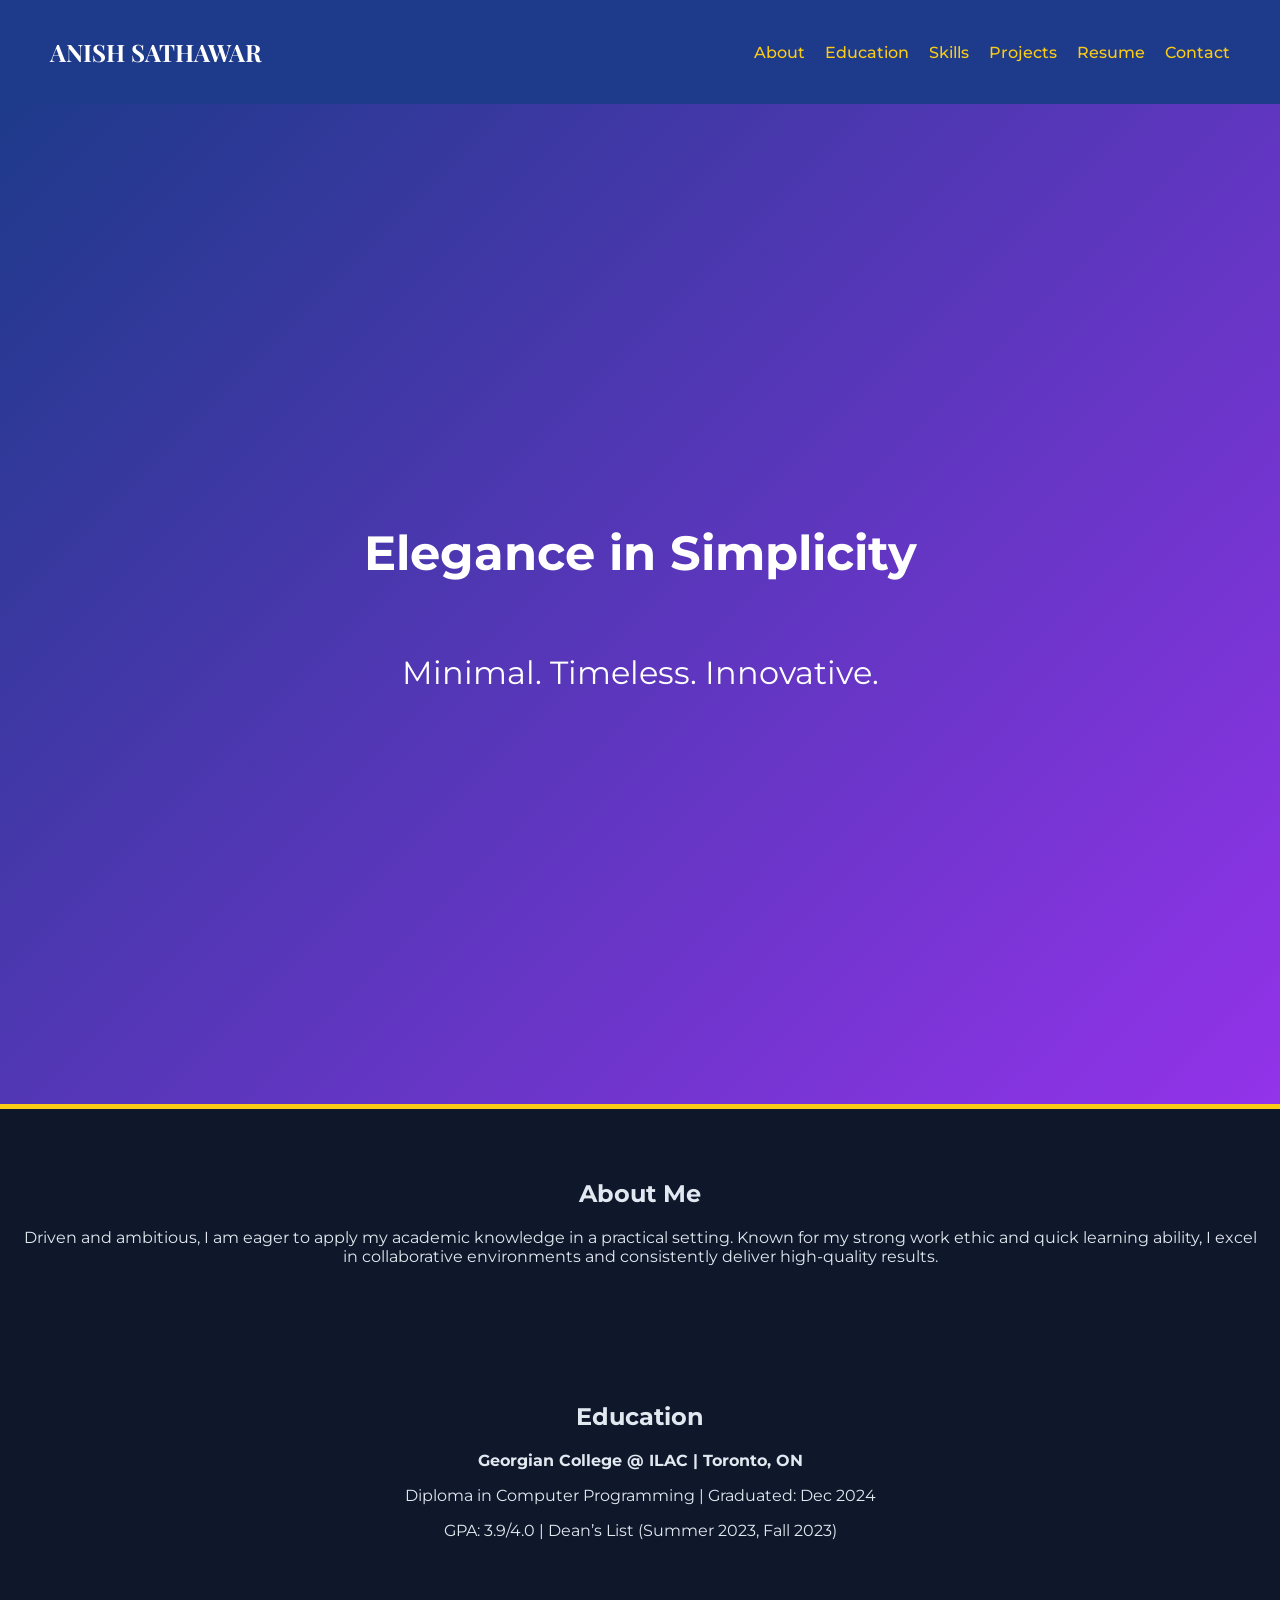
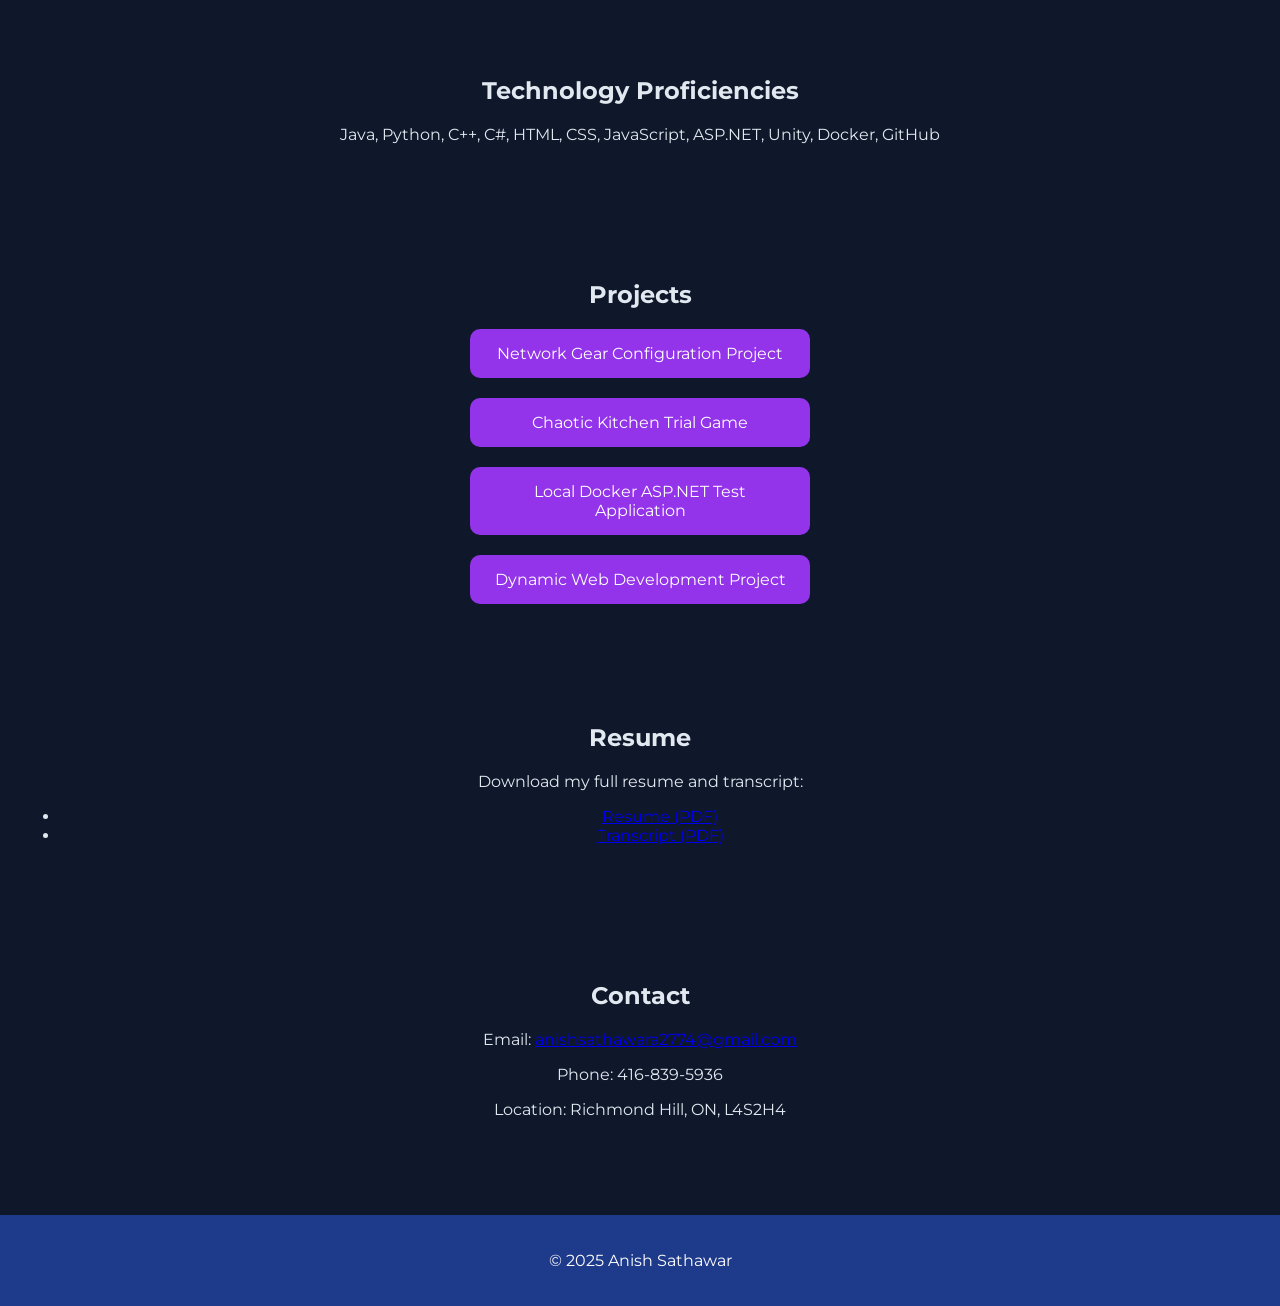
<file: index.html>
<!DOCTYPE html>
<html lang="en">
<head>
    <meta charset="UTF-8">
    <meta name="viewport" content="width=device-width, initial-scale=1.0">
    <title>Anish Sathawar | Portfolio</title>
    <link rel="stylesheet" href="style/style.css">
    <link href="https://fonts.googleapis.com/css2?family=Playfair+Display:wght@500;700&family=Montserrat:wght@300;500&display=swap" rel="stylesheet">
</head>
<body>
    <header>
        <h1 class="logo">ANISH SATHAWAR</h1>
        <nav>
            <ul>
                <li><a href="#about">About</a></li>
                <li><a href="#education">Education</a></li>
                <li><a href="#skills">Skills</a></li>
                <li><a href="#projects">Projects</a></li>
                <li><a href="#resume">Resume</a></li>
                <li><a href="#contact">Contact</a></li>
            </ul>
        </nav>
    </header>
    
    <section class="hero">
        <h2>Elegance in Simplicity</h2>
        <p>Minimal. Timeless. Innovative.</p>
    </section>
    
    <section id="about" class="content">
        <h2>About Me</h2>
        <p>Driven and ambitious, I am eager to apply my academic knowledge in a practical setting. Known for my strong work ethic and quick learning ability, I excel in collaborative environments and consistently deliver high-quality results.</p>
    </section>
    
    <section id="education" class="content">
        <h2>Education</h2>
        <p><strong>Georgian College @ ILAC | Toronto, ON</strong></p>
        <p>Diploma in Computer Programming | Graduated: Dec 2024</p>
        <p>GPA: 3.9/4.0 | Dean’s List (Summer 2023, Fall 2023)</p>
    </section>
    
    <section id="skills" class="content">
        <h2>Technology Proficiencies</h2>
        <p>Java, Python, C++, C#, HTML, CSS, JavaScript, ASP.NET, Unity, Docker, GitHub</p>
    </section>
    
    <section id="projects" class="content">
        <h2>Projects</h2>
        <div class="project-grid">
            <div class="project-card" onclick="showProject('Network Gear Configuration Project')">Network Gear Configuration Project</div>
            <div class="project-card" onclick="showProject('Chaotic Kitchen Trial Game')">Chaotic Kitchen Trial Game</div>
            <div class="project-card" onclick="showProject('Local Docker ASP.NET Test Application')">Local Docker ASP.NET Test Application</div>
            <div class="project-card" onclick="showProject('Dynamic Web Development Project')">Dynamic Web Development Project</div>
        </div>
    </section>
    
    <section id="resume" class="content">
        <h2>Resume</h2>
        <p>Download my full resume and transcript:</p>
        <ul>
            <li><a href="path/to/resume.pdf" target="_blank">Resume (PDF)</a></li>
            <li><a href="path/to/transcript.pdf" target="_blank">Transcript (PDF)</a></li>
        </ul>
    </section>
    
    <section id="contact" class="content">
        <h2>Contact</h2>
        <p>Email: <a href="mailto:anishsathawara2774@gmail.com">anishsathawara2774@gmail.com</a></p>
        <p>Phone: 416-839-5936</p>
        <p>Location: Richmond Hill, ON, L4S2H4</p>
    </section>
    
    <footer>
        <p>&copy; 2025 Anish Sathawar</p>
    </footer>

    <div id="projectDetail" class="project-detail hidden" onclick="closeProject()">
        <div id="projectContent"></div>
    </div>

    <script>
        function showProject(title) {
            let projectDetails = '';

            if (title === 'Network Gear Configuration Project') {
                projectDetails = `
                    <h2>Network Gear Configuration Project</h2>
                    <p><strong>Description:</strong> Designed and implemented a robust network infrastructure using Cisco switches and routers. This project focused on configuring, troubleshooting, and optimizing network devices, ensuring efficient data flow and network security.</p>
                    <p><strong>Key Achievements:</strong></p>
                    <ul>
                        <li><strong>Network Design:</strong> Developed a comprehensive network architecture involving VLANs, static routing, and dynamic routing protocols (OSPF, EIGRP).</li>
                        <li><strong>Switch Configuration:</strong> Configured Layer 2 switches, setting up VLANs, trunking, and port security for enhanced segmentation and network management.</li>
                        <li><strong>Router Configuration:</strong> Configured routers for dynamic routing protocols like OSPF and EIGRP, ensuring proper route propagation and failover mechanisms.</li>
                        <li><strong>Security Measures:</strong> Implemented basic security measures such as access control lists (ACLs) to regulate traffic between networks and secure critical segments.</li>
                        <li><strong>Troubleshooting:</strong> Diagnosed and resolved network issues using tools such as Ping, Traceroute, and Cisco's diagnostic commands, ensuring optimal network performance.</li>
                        <li><strong>Packet Tracer Proficiency:</strong> Utilized Cisco Packet Tracer to simulate real-world network environments, ensuring accurate configuration and testing.</li>
                    </ul>
                `;
            } else if (title === 'Chaotic Kitchen Trial Game') {
                projectDetails = `
                    <h2>Chaotic Kitchen Trial Game</h2>
                    <p><strong>Description:</strong> Designed and implemented a dynamic and engaging game using the Unity Engine, showcasing strong proficiency in C++ scripting and utilizing specialized Unity libraries for game development. The project serves as a testament to my skills in creating interactive and entertaining gaming experiences.</p>
                    <p><strong>Key Achievements:</strong></p>
                    <ul>
                        <li><strong>Game Concept and Design:</strong> Conceptualized and designed the game, focusing on creating a chaotic kitchen environment with interactive elements, challenges, and an engaging user experience.</li>
                        <li><strong>C++ Scripting Mastery:</strong> Developed custom scripts for asset creation, game mechanics, and player interactions.</li>
                        <li><strong>Unity Engine Integration:</strong> Successfully integrated specialized Unity libraries to enhance game development, ensuring smooth gameplay and optimizing performance.</li>
                        <li><strong>Asset Creation:</strong> Implemented robust asset creation scripts in C++, demonstrating the ability to generate and manipulate in-game assets dynamically.</li>
                        <li><strong>Visual Studio Code Proficiency:</strong> Utilized Visual Studio Code as the primary development environment, showcasing proficiency in coding, debugging, and optimizing code for a seamless development process.</li>
                    </ul>
                `;
            } else if (title === 'Local Docker ASP.NET Test Application') {
                projectDetails = `
                    <h2>Local Docker ASP.NET Test Application</h2>
                    <p><strong>Description:</strong> Designed, developed, and deployed a robust test project using the ASP.NET framework in the Visual Studio integrated development environment. Implemented containerization using Docker for seamless local deployment, showcasing proficiency in modern software development practices.</p>
                    <p><strong>Key Achievements:</strong></p>
                    <ul>
                        <li><strong>Technology Stack:</strong> Leveraged the ASP.NET framework to architect a scalable and maintainable web application. Utilized Visual Studio as the primary IDE for efficient development and debugging.</li>
                        <li><strong>Containerization with Docker:</strong> Implemented Docker to containerize the application, enabling consistent and isolated deployment environments. Configured Docker Compose for orchestrating multiple containers, streamlining the local development and testing process.</li>
                        <li><strong>Deployment:</strong> Successfully published the ASP.NET application locally using Docker, showcasing deployment skills.</li>
                    </ul>
                `;
            } else if (title === 'Dynamic Web Development Project') {
                projectDetails = `
                    <h2>Dynamic Web Development Project</h2>
                    <p><strong>Description:</strong> Designed and implemented a versatile web development project, showcasing proficiency in HTML, CSS, and JavaScript. The project focuses on creating dynamic web pages accessible across various platforms and screen dimensions, with interactive elements for an enhanced user experience.</p>
                    <p><strong>Key Achievements:</strong></p>
                    <ul>
                        <li><strong>Responsive Design:</strong> Developed responsive web pages that adapt seamlessly to different screen sizes and resolutions, ensuring a consistent and user-friendly experience across various devices.</li>
                        <li><strong>Cross-Platform Compatibility:</strong> Ensured cross-platform compatibility, allowing users to access web pages on a wide range of devices, including desktops, tablets, and smartphones.</li>
                        <li><strong>Touch Interaction Integration:</strong> Implemented touch interaction features using JavaScript to enhance user engagement.</li>
                        <li><strong>CSS Styling Expertise:</strong> Utilized advanced CSS styling techniques to create visually appealing and modern designs.</li>
                        <li><strong>JavaScript Functionality:</strong> Leveraged JavaScript to add dynamic functionality to the web pages, including real-time updates, form validations, and interactive elements.</li>
                        <li><strong>User Experience Optimization:</strong> Prioritized user experience by incorporating intuitive navigation, clear layout structures, and seamless interactions, resulting in a user-friendly and enjoyable browsing experience.</li>
                    </ul>
                `;
            }

            document.getElementById("projectContent").innerHTML = projectDetails;
            document.getElementById("projectDetail").classList.add("active");
        }

        function closeProject() {
            document.getElementById("projectDetail").classList.remove("active");
        }
    </script>
</body>
</html>
</file>
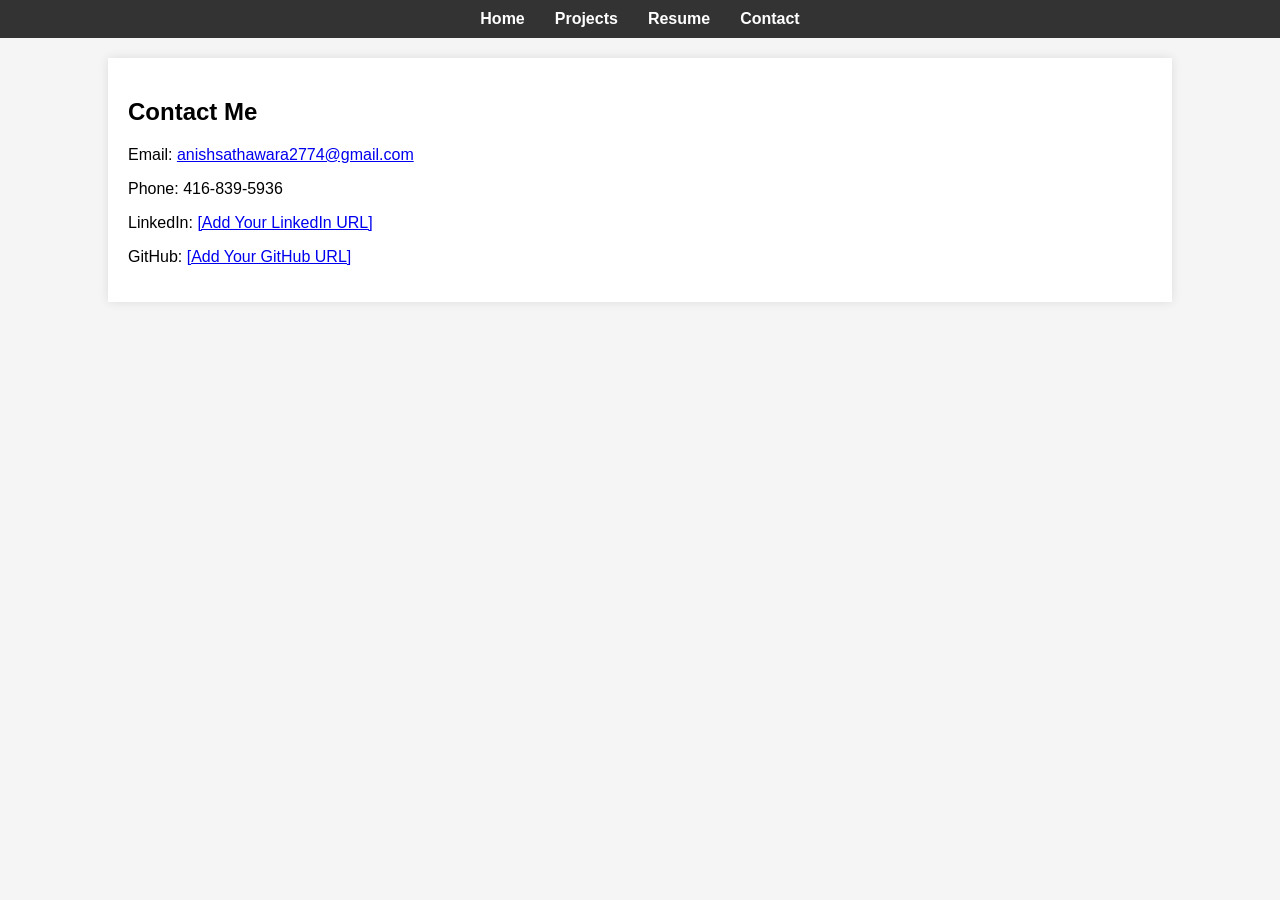
<file: contact.html>
<!DOCTYPE html>
<html lang="en">
<head>
    <meta charset="UTF-8">
    <meta name="viewport" content="width=device-width, initial-scale=1.0">
    <title>Contact | Anish Sathawara</title>
    <link rel="stylesheet" href="styles.css">
</head>
<body>
    <header>
        <nav>
            <ul>
                <li><a href="index.html">Home</a></li>
                <li><a href="projects.html">Projects</a></li>
                <li><a href="resume.html">Resume</a></li>
                <li><a href="contact.html">Contact</a></li>
            </ul>
        </nav>
    </header>
    <section class="content">
        <h2>Contact Me</h2>
        <p>Email: <a href="mailto:anishsathawara2774@gmail.com">anishsathawara2774@gmail.com</a></p>
        <p>Phone: 416-839-5936</p>
        <p>LinkedIn: <a href="#">[Add Your LinkedIn URL]</a></p>
        <p>GitHub: <a href="#">[Add Your GitHub URL]</a></p>
    </section>
</body>
</html>
</file>
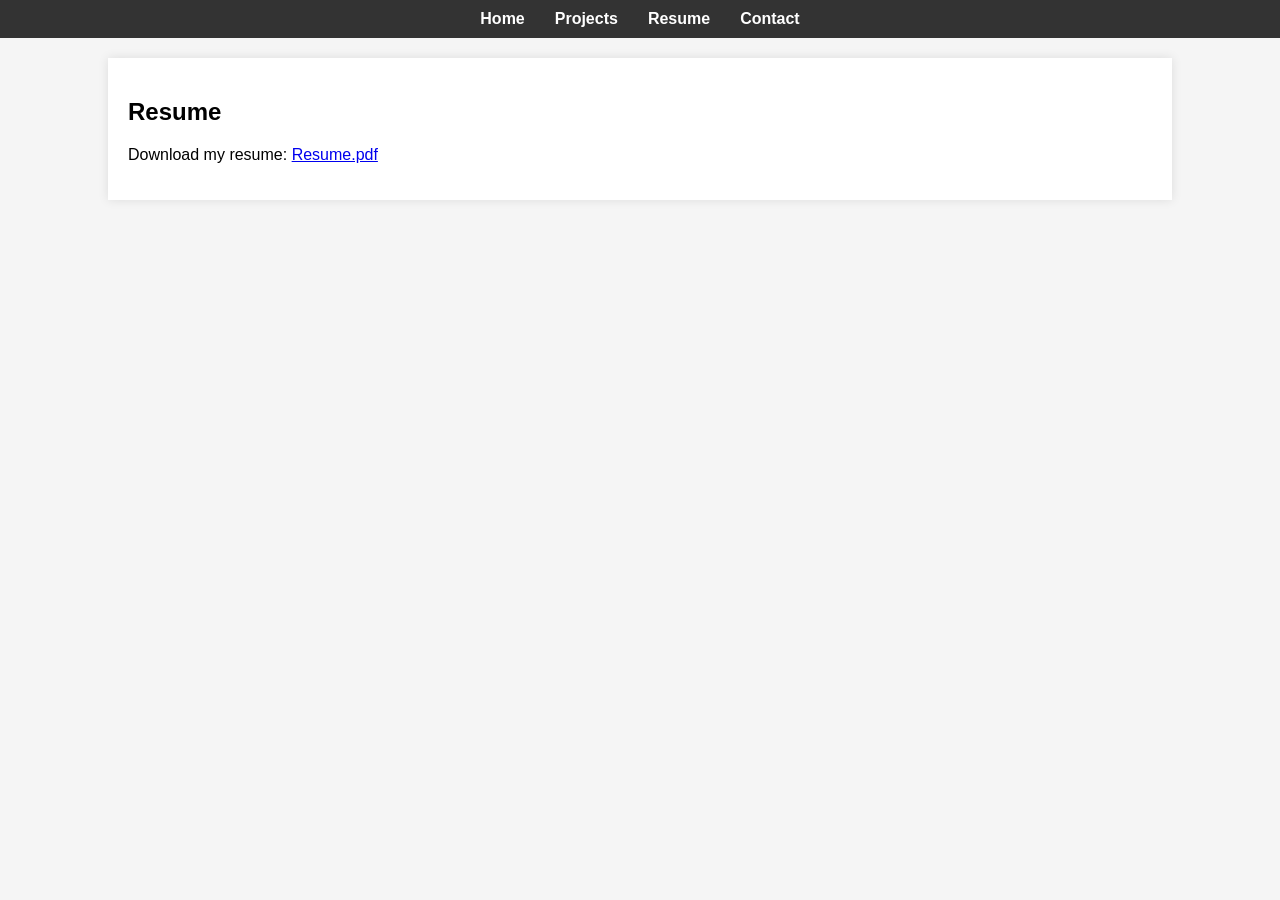
<file: resume.html>
<!DOCTYPE html>
<html lang="en">
<head>
    <meta charset="UTF-8">
    <meta name="viewport" content="width=device-width, initial-scale=1.0">
    <title>Resume | Anish Sathawara</title>
    <link rel="stylesheet" href="styles.css">
</head>
<body>
    <header>
        <nav>
            <ul>
                <li><a href="index.html">Home</a></li>
                <li><a href="projects.html">Projects</a></li>
                <li><a href="resume.html">Resume</a></li>
                <li><a href="contact.html">Contact</a></li>
            </ul>
        </nav>
    </header>
    <section class="content">
        <h2>Resume</h2>
        <p>Download my resume: <a href="Resume202402040729.pdf" download>Resume.pdf</a></p>
    </section>
</body>
</html>
</file>
<file: style/style.css>
:root {
    --primary-color: #1e3a8a;
    --secondary-color: #9333ea;
    --accent-color: #facc15;
    --background-color: #0f172a;
    --text-color: #e2e8f0;
}

body {
    margin: 0;
    font-family: 'Montserrat', sans-serif;
    background-color: var(--background-color);
    color: var(--text-color);
    text-align: center;
}
header {
    display: flex;
    justify-content: space-between;
    align-items: center;
    padding: 20px 50px;
    background: var(--primary-color);
    color: white;
}
.logo {
    font-family: 'Playfair Display', serif;
    font-size: 24px;
    font-weight: 700;
}
nav ul {
    list-style: none;
    display: flex;
    gap: 20px;
}
nav a {
    text-decoration: none;
    color: var(--accent-color);
    font-weight: 500;
    transition: color 0.3s;
}
nav a:hover {
    color: var(--secondary-color);
}
.hero {
    height: 100vh;
    display: flex;
    flex-direction: column;
    justify-content: center;
    align-items: center;
    font-size: 32px;
    background: linear-gradient(135deg, var(--primary-color), var(--secondary-color));
    color: white;
    padding: 50px;
    border-bottom: 5px solid var(--accent-color);
}
.content {
    padding: 50px 20px;
}
.project-grid {
    display: flex;
    flex-direction: column;
    align-items: center;
    gap: 20px;
    margin-top: 20px;
}
.project-card {
    background: var(--secondary-color);
    padding: 15px 20px;
    border-radius: 10px;
    cursor: pointer;
    transition: transform 0.3s, background 0.3s;
    width: 300px;
    color: white;
}
.project-card:hover {
    transform: scale(1.05);
    background: var(--accent-color);
    color: black;
}
.hidden {
    display: none;
}
.project-detail {
    position: fixed;
    top: 0;
    left: 0;
    width: 100%;
    height: 100vh;
    background: rgba(0, 0, 0, 0.9);
    display: flex;
    justify-content: center;
    align-items: center;
    color: white;
    font-size: 20px;
    transition: opacity 0.5s ease-in-out;
    opacity: 0;
    pointer-events: none;
}
.project-detail.active {
    opacity: 1;
    pointer-events: all;
}
footer {
    background: var(--primary-color);
    padding: 20px;
    color: white;
    margin-top: 30px;
}
</file>
<file: styles.css>
body {
    font-family: Arial, sans-serif;
    margin: 0;
    padding: 0;
    background: #f5f5f5;
}

header {
    background: #333;
    padding: 10px 0;
}

nav ul {
    list-style: none;
    display: flex;
    justify-content: center;
    padding: 0;
    margin: 0;
}

nav ul li {
    margin: 0 15px;
}

nav ul li a {
    text-decoration: none;
    color: white;
    font-weight: bold;
}

.hero {
    text-align: center;
    padding: 50px 0;
    background: #007acc;
    color: white;
}

.content {
    margin: 20px auto;
    width: 80%;
    background: white;
    padding: 20px;
    box-shadow: 0 0 10px rgba(0, 0, 0, 0.1);
}
</file>
